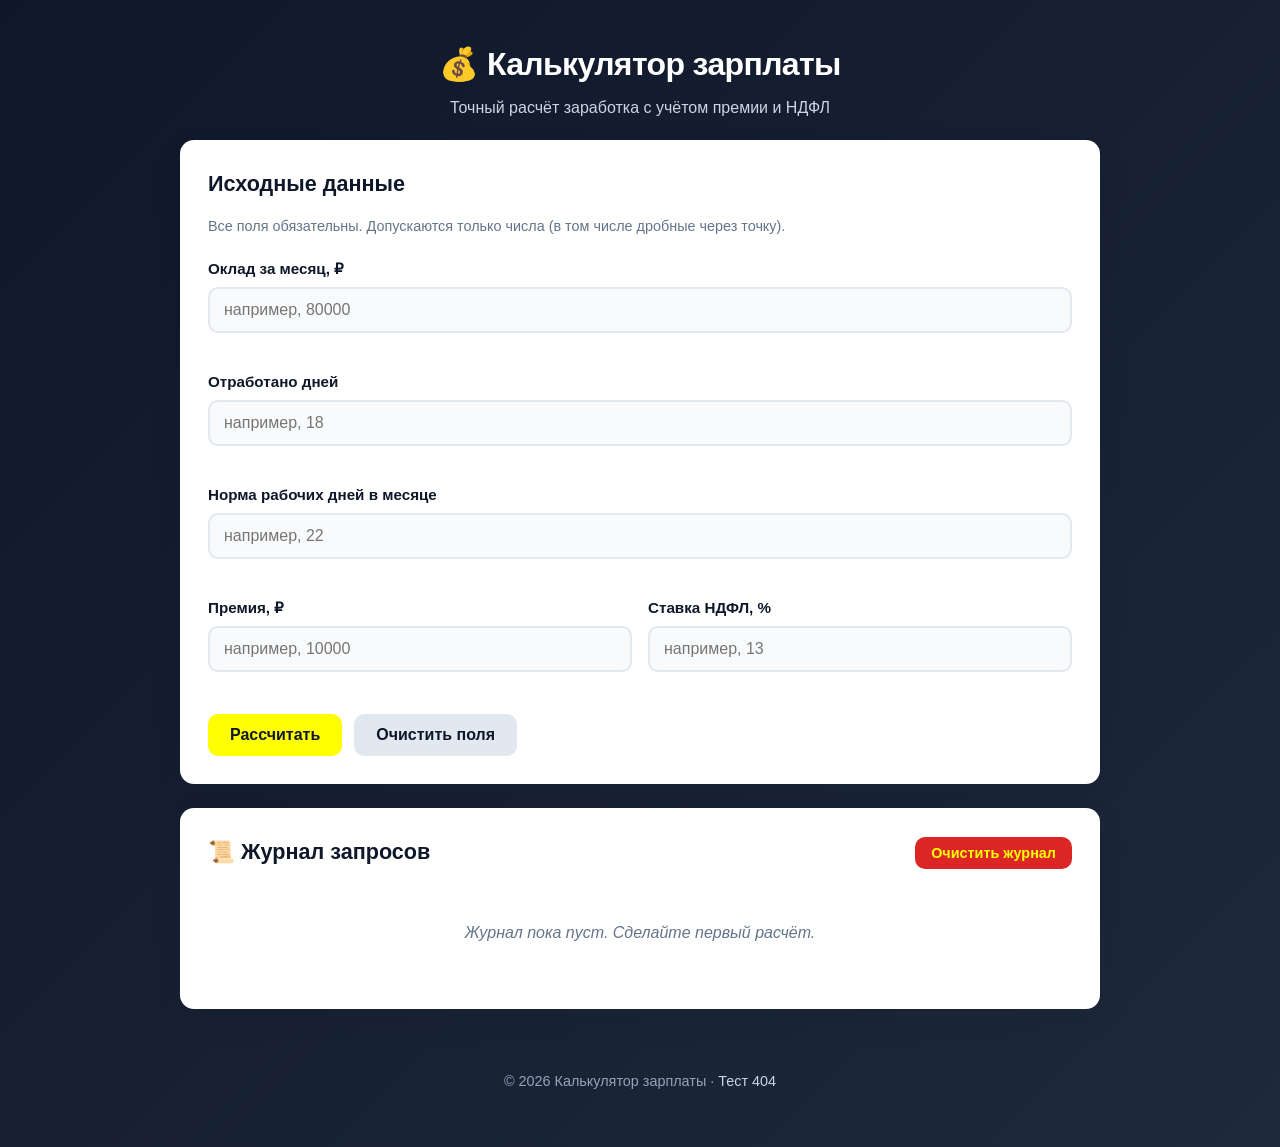
<file: index.html>
<!DOCTYPE html>
<html lang="ru">
<head>
    <meta charset="UTF-8">
    <meta name="viewport" content="width=device-width, initial-scale=1.0">
    <title>Калькулятор зарплаты</title>
    <link rel="stylesheet" href="style.css">
</head>
<body>
    <header class="site-header">
        <div class="container">
            <h1 class="logo">💰 Калькулятор зарплаты</h1>
            <p class="subtitle">Точный расчёт заработка с учётом премии и НДФЛ</p>
        </div>
    </header>

    <main class="container">
        <section class="card calculator">
            <h2>Исходные данные</h2>
            <p class="hint">Все поля обязательны. Допускаются только числа (в том числе дробные через точку).</p>

            <form id="calcForm" novalidate>
                <div class="field">
                    <label for="salary">Оклад за месяц, ₽</label>
                    <input type="text" id="salary" name="salary" placeholder="например, 80000" autocomplete="off">
                    <span class="error" data-for="salary"></span>
                </div>

                <div class="field">
                    <label for="worked">Отработано дней</label>
                    <input type="text" id="worked" name="worked" placeholder="например, 18" autocomplete="off">
                    <span class="error" data-for="worked"></span>
                </div>

                <div class="field">
                    <label for="norm">Норма рабочих дней в месяце</label>
                    <input type="text" id="norm" name="norm" placeholder="например, 22" autocomplete="off">
                    <span class="error" data-for="norm"></span>
                </div>

                <div class="field">
                    <div class="field-row">
                        <div class="field">
                            <label for="bonus">Премия, ₽</label>
                            <input type="text" id="bonus" name="bonus" placeholder="например, 10000" autocomplete="off">
                            <span class="error" data-for="bonus"></span>
                        </div>
                        <div class="field">
                            <label for="tax">Ставка НДФЛ, %</label>
                            <input type="text" id="tax" name="tax" placeholder="например, 13" autocomplete="off">
                            <span class="error" data-for="tax"></span>
                        </div>
                    </div>
                </div>

                <div class="actions">
                    <button type="submit" class="btn btn-primary">Рассчитать</button>
                    <button type="reset" class="btn btn-secondary">Очистить поля</button>
                </div>
            </form>

            <div id="result" class="result hidden"></div>
        </section>

        <section class="card journal">
            <div class="journal-head">
                <h2>📜 Журнал запросов</h2>
                <button id="clearJournal" class="btn btn-danger" type="button">Очистить журнал</button>
            </div>
            <div id="journalList" class="journal-list">
                <p class="empty">Журнал пока пуст. Сделайте первый расчёт.</p>
            </div>
        </section>
    </main>

    <footer class="site-footer">
        <div class="container">
            <p>© 2026 Калькулятор зарплаты · <a href="404.html">Тест 404</a></p>
        </div>
    </footer>

    <script src="script.js"></script>
</body>
</html>
</file>
<file: style.css>
/* ============ БАЗА И ПЕРЕМЕННЫЕ ============ */
:root {
    --bg-1: #0f172a;
    --bg-2: #1e293b;
    --surface: #ffffff;
    --surface-2: #f8fafc;
    --text: #0f172a;
    --text-muted: #64748b;
    --primary: #2563eb;
    --primary-hover: #1d4ed8;
    --danger: #dc2626;
    --danger-hover: #b91c1c;
    --success: #059669;
    --warning: #d97706;
    --border: #e2e8f0;
    --shadow: 0 10px 30px rgba(15, 23, 42, 0.08);
    --radius: 14px;
    --transition: 0.2s ease;
}

* { box-sizing: border-box; }

html, body {
    margin: 0;
    padding: 0;
    min-height: 100vh;
    font-family: -apple-system, BlinkMacSystemFont, "Segoe UI", Roboto, "Helvetica Neue", Arial, sans-serif;
    color: var(--text);
    background: linear-gradient(135deg, var(--bg-1) 0%, var(--bg-2) 100%);
    line-height: 1.5;
    -webkit-font-smoothing: antialiased;
}

.container {
    max-width: 960px;
    margin: 0 auto;
    padding: 0 20px;
}

/* ============ ШАПКА ============ */
.site-header {
    padding: 40px 0 20px;
    text-align: center;
    color: #fff;
}
.logo {
    margin: 0;
    font-size: 2rem;
    font-weight: 700;
    letter-spacing: -0.02em;
}
.subtitle {
    margin: 8px 0 0;
    color: #cbd5e1;
    font-size: 1rem;
}

/* ============ КАРТОЧКИ ============ */
.card {
    background: var(--surface);
    border-radius: var(--radius);
    box-shadow: var(--shadow);
    padding: 28px;
    margin-bottom: 24px;
}
.card h2 {
    margin: 0 0 16px;
    font-size: 1.35rem;
    font-weight: 700;
}
.hint {
    margin: 0 0 20px;
    color: var(--text-muted);
    font-size: 0.9rem;
}

/* ============ ФОРМА ============ */
.field {
    margin-bottom: 16px;
}
.field label {
    display: block;
    font-weight: 600;
    margin-bottom: 6px;
    font-size: 0.95rem;
}
.field input {
    width: 100%;
    padding: 12px 14px;
    font-size: 1rem;
    border: 2px solid var(--border);
    border-radius: 10px;
    background: var(--surface-2);
    transition: border-color var(--transition), background var(--transition);
    font-family: inherit;
}
.field input:focus {
    outline: none;
    border-color: var(--primary);
    background: #fff;
}
.field.has-error input {
    border-color: var(--danger);
    background: #fef2f2;
}
.field-row {
    display: grid;
    grid-template-columns: 1fr 1fr;
    gap: 16px;
}
.field-row .field { margin-bottom: 0; }

.error {
    display: block;
    min-height: 1.2em;
    margin-top: 6px;
    font-size: 0.85rem;
    font-weight: 600;
    color: var(--danger);
}

/* ============ КНОПКИ ============ */
.btn {
    display: inline-block;
    padding: 12px 22px;
    font-size: 1rem;
    font-weight: 600;
    border: none;
    border-radius: 10px;
    cursor: pointer;
    text-decoration: none;
    text-align: center;
    transition: background var(--transition), transform var(--transition), box-shadow var(--transition);
    font-family: inherit;
}
.btn:active { transform: translateY(1px); }

.btn-primary {
    background: #ffff00;
    color: #0f172a;
    ox-shadow: 0 2px 6px rgba(255, 255, 0, 0.35);
}
.btn-primary:hover { background: #e6e600;); color: #0f172a;  box-shadow: 0 6px 16px rgba(230, 230, 0, 0.5); }

.btn-secondary {
    background: #e2e8f0;
    color: var(--text);
}
.btn-secondary:hover { background: #cbd5e1; }

.btn-danger {
    background: var(--danger);
    color: #ffff00;
    padding: 8px 16px;
    font-size: 0.9rem;
}
.btn-danger:hover { background: var(--danger-hover); }

.actions {
    display: flex;
    gap: 12px;
    margin-top: 20px;
    flex-wrap: wrap;
}

/* ============ РЕЗУЛЬТАТ ============ */
.result {
    margin-top: 24px;
    padding: 20px;
    border-radius: 12px;
    background: linear-gradient(135deg, #ecfdf5 0%, #d1fae5 100%);
    border: 1px solid #a7f3d0;
    animation: fadeIn 0.3s ease;
}
.result.error-state {
    background: linear-gradient(135deg, #fef2f2 0%, #fee2e2 100%);
    border-color: #fecaca;
}
.result h3 {
    margin: 0 0 12px;
    color: var(--success);
    font-size: 1.1rem;
}
.result.error-state h3 { color: var(--danger); }
.result-grid {
    display: grid;
    grid-template-columns: repeat(auto-fit, minmax(180px, 1fr));
    gap: 12px;
}
.result-item {
    background: rgba(255, 255, 255, 0.7);
    padding: 12px;
    border-radius: 8px;
}
.result-item .label {
    display: block;
    font-size: 0.8rem;
    color: var(--text-muted);
    margin-bottom: 4px;
}
.result-item .value {
    font-size: 1.2rem;
    font-weight: 700;
    color: var(--text);
}
.result-item.highlight .value { color: var(--success); font-size: 1.4rem; }

.hidden { display: none; }

/* ============ ЖУРНАЛ ============ */
.journal-head {
    display: flex;
    justify-content: space-between;
    align-items: center;
    gap: 12px;
    flex-wrap: wrap;
    margin-bottom: 16px;
}
.journal-head h2 { margin: 0; }
.journal-list { display: flex; flex-direction: column; gap: 12px; }
.journal-list .empty {
    color: var(--text-muted);
    text-align: center;
    padding: 20px;
    font-style: italic;
}

.journal-entry {
    background: var(--surface-2);
    border: 1px solid var(--border);
    border-radius: 10px;
    padding: 14px 16px;
    animation: fadeIn 0.3s ease;
}
.journal-entry .time {
    font-size: 0.8rem;
    color: var(--text-muted);
    font-weight: 600;
    margin-bottom: 8px;
    display: flex;
    align-items: center;
    gap: 6px;
}
.journal-entry .time::before { content: "🕒"; }
.journal-entry .data {
    font-size: 0.9rem;
    color: var(--text);
    margin-bottom: 6px;
    line-height: 1.6;
}
.journal-entry .data b { color: var(--text); }
.journal-entry .total {
    font-size: 1rem;
    font-weight: 700;
    color: var(--success);
    padding-top: 8px;
    border-top: 1px dashed var(--border);
}

/* ============ СТРАНИЦА 404 ============ */
.error-body {
    display: flex;
    align-items: center;
    justify-content: center;
    min-height: 100vh;
}
.error-page {
    text-align: center;
    color: #fff;
    padding: 40px 20px;
    max-width: 560px;
}
.error-code {
    font-size: clamp(6rem, 20vw, 12rem);
    font-weight: 800;
    line-height: 1;
    background: linear-gradient(135deg, #60a5fa 0%, #a78bfa 100%);
    -webkit-background-clip: text;
    background-clip: text;
    -webkit-text-fill-color: transparent;
    margin-bottom: 16px;
    letter-spacing: -0.05em;
}
.error-title {
    font-size: 2rem;
    margin: 0 0 12px;
}
.error-text {
    color: #cbd5e1;
    margin: 0 0 28px;
    font-size: 1.05rem;
}

/* ============ ПОДВАЛ ============ */
.site-footer {
    padding: 24px 0 40px;
    text-align: center;
    color: #94a3b8;
    font-size: 0.9rem;
}
.site-footer a {
    color: #cbd5e1;
    text-decoration: none;
}
.site-footer a:hover { color: #fff; text-decoration: underline; }

/* ============ АНИМАЦИИ ============ */
@keyframes fadeIn {
    from { opacity: 0; transform: translateY(6px); }
    to { opacity: 1; transform: translateY(0); }
}

/* ============ АДАПТИВ ============ */
@media (max-width: 600px) {
    .site-header { padding: 24px 0 12px; }
    .logo { font-size: 1.5rem; }
    .card { padding: 20px; }
    .field-row { grid-template-columns: 1fr; }
    .actions { flex-direction: column; }
    .actions .btn { width: 100%; }
    .result-grid { grid-template-columns: 1fr; }
    .journal-head { flex-direction: column; align-items: stretch; }
    .journal-head .btn { width: 100%; }
}
</file>
